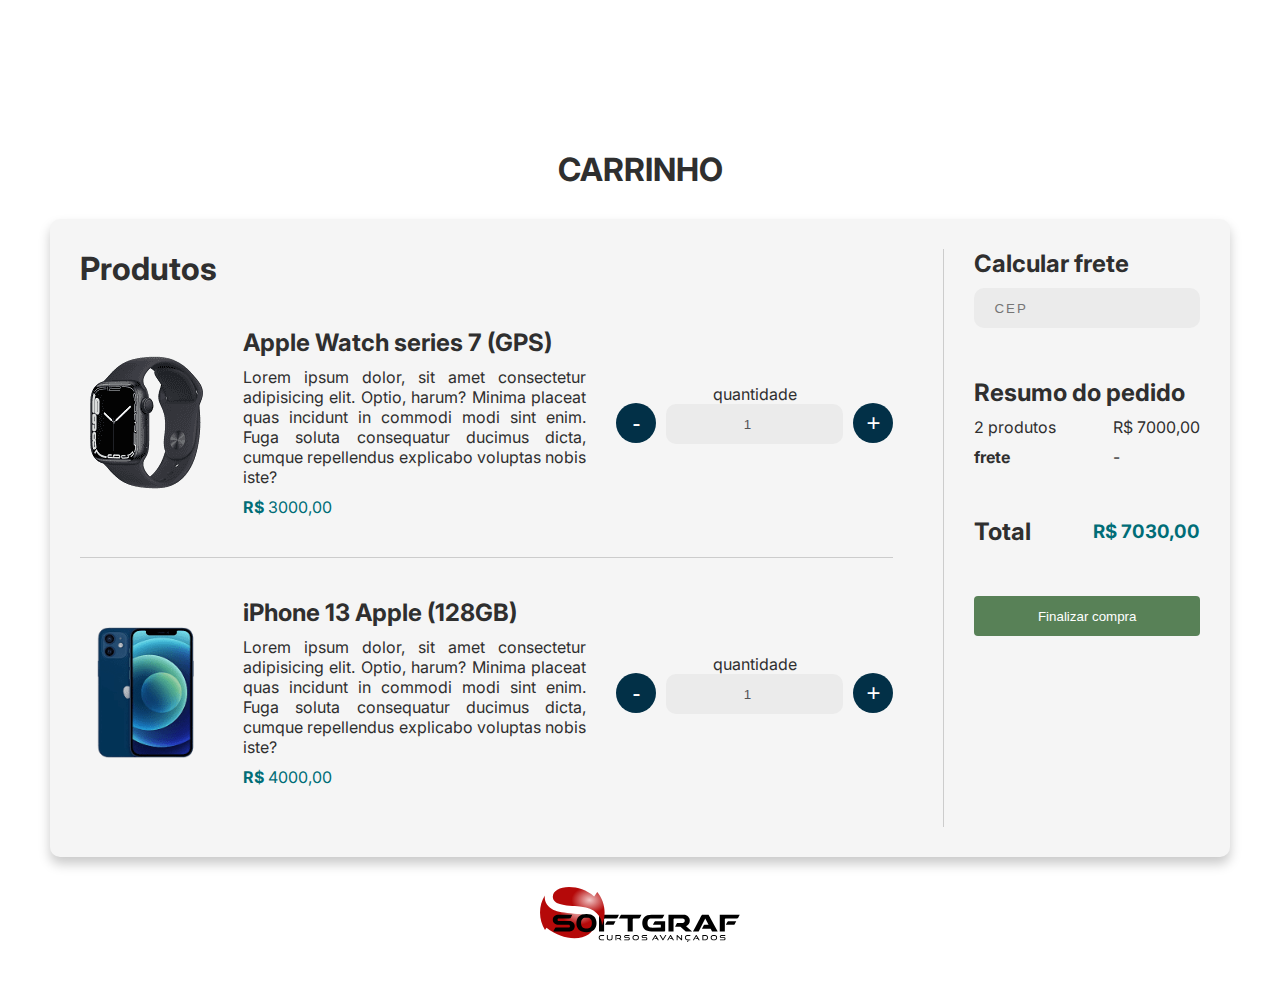
<file: index.html>
<html lang="pt-BR">

<head>
   <link rel="preconnect" href="https://fonts.googleapis.com">
   <link rel="preconnect" href="https://fonts.gstatic.com" crossorigin>

   <meta charset="UTF-8">
   <meta http-equiv="X-UA-Compatible" content="IE=edge">
   <meta name="viewport" content="width=device-width, initial-scale=1.0">
   <title>Carrinho | Softgraf</title>

   <link rel="stylesheet" href="styles.css">
   <link
      href="https://fonts.googleapis.com/css2?family=Inter:wght@400;700&family=Space+Mono:wght@400;700&family=Ubuntu+Condensed&display=swap"
      rel="stylesheet">

   <!-- <style>
        body {
            background: blue
        }
    </style> -->
</head>

<body>
   <h1 style="margin-bottom: 30px">CARRINHO</h1>
   <div class="container">
      <div class="products">
         <h1>Produtos</h1>
         <div class="product" id="main-product-1">
            <img width="133" src="./assets/apple-watch.png" alt="Relógio Apple Watch series 7 com GPS" />
            <div class="information">
               <h2 class="mb-10">Apple Watch series 7 (GPS)</h2>
               <p>Lorem ipsum dolor, sit amet consectetur adipisicing elit. Optio, harum? Minima placeat quas incidunt
                  in commodi modi sint enim. Fuga soluta consequatur ducimus dicta, cumque repellendus explicabo
                  voluptas nobis iste?</p>

               <p class="valor">
                  <span>R$</span> 3000,00
               </p>
            </div>

            <div class="actions">
               <button data-product="1" class="subtract">-</button>
               <div>
                  <label>quantidade</label>
                  <input id="product-1" type="number" value="1" disabled>
               </div>
               <button data-product="1" class="increase">+</button>
            </div>

         </div>

         <div class="product" id="main-product-2">
            <img width="133" src="./assets/iphone13.png" alt="iPhone 13" />
            <div class="information">
               <h2 class="mb-10">iPhone 13 Apple (128GB)</h2>
               <p>Lorem ipsum dolor, sit amet consectetur adipisicing elit. Optio, harum? Minima placeat quas incidunt
                  in commodi modi sint enim. Fuga soluta consequatur ducimus dicta, cumque repellendus explicabo
                  voluptas nobis iste?</p>

               <p class="valor">
                  <span>R$</span> 4000,00
               </p>
            </div>

            <div class="actions">
               <button data-product="2" class="subtract">-</button>
               <div>
                  <label>quantidade</label>
                  <input id="product-2" type="number" value="1" disabled>
               </div>
               <button data-product="2" class="increase">+</button>
            </div>

         </div>
      </div>

      <div class="order">
         <div class="search-frete">
            <h2 class="title">Calcular frete</h2>
            <input class="cep-input" maxlength="8" placeholder="CEP">
            <p class="address">empty</p>
         </div>

         <div class="information">
            <h2 class="title">Resumo do pedido</h2>
            <div class="row">
               <div class="left">
                  <p class="mb-10">2 produtos</p>
                  <b>frete</b>
               </div>
               <div class="right">
                  <p class="mb-10">R$ 7000,00</p>
                  <p class="value-frete">-</p>
               </div>
            </div>
         </div>

         <div class="total">
            <h2>Total</h2>
            <h3>R$ 7030,00</h3>
         </div>

         <button class="button" type="button">
            Finalizar compra
         </button>
      </div>
   </div>

   <img src="./assets/logo.svg" alt="Logo Softgraf" width="200" style="margin-top: 30px">

   <script src="./scripts.js"></script>

</body>

</html>
</file>
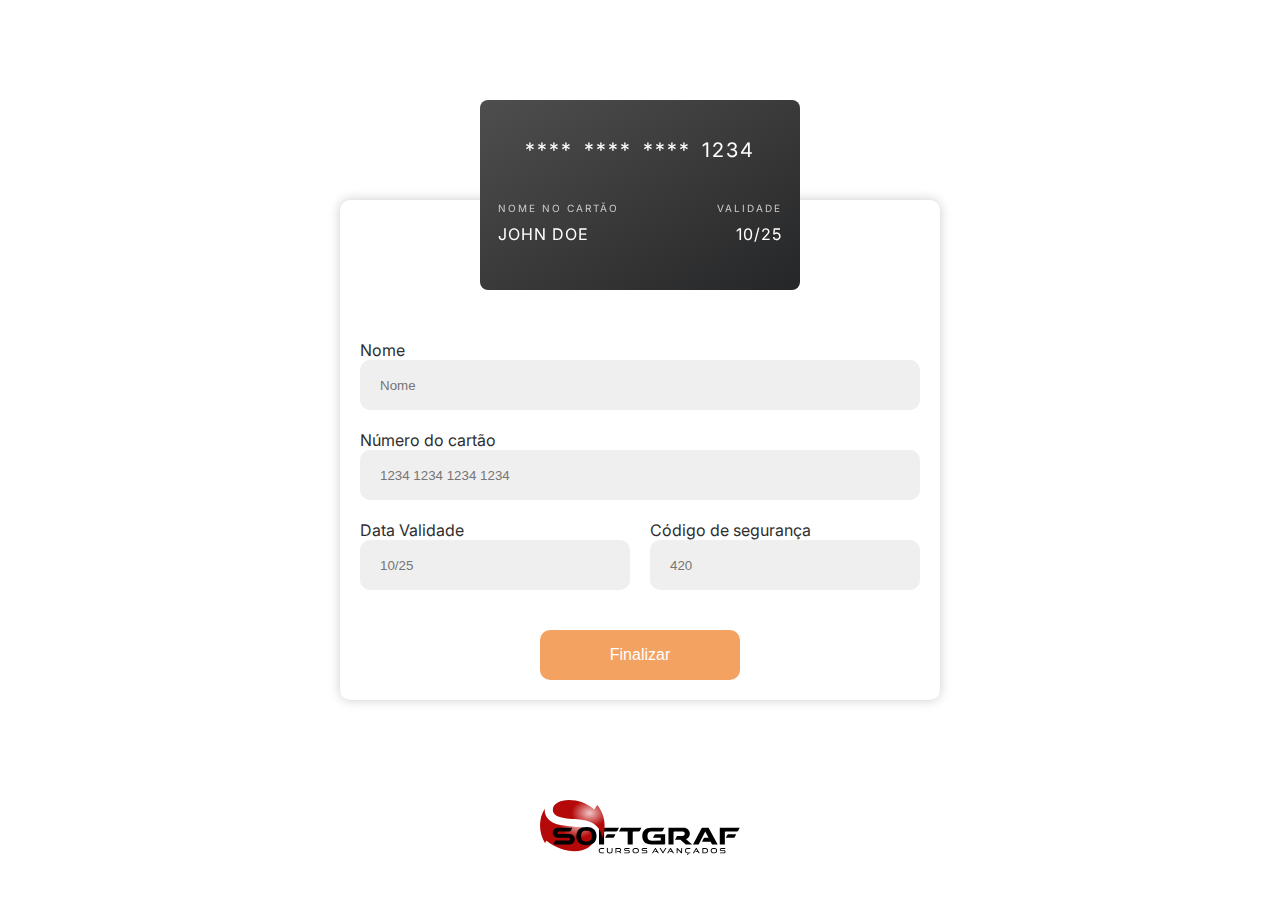
<file: credit-card/index.html>
<html lang="en">

<head>

    <link rel="preconnect" href="https://fonts.googleapis.com">
    <link rel="preconnect" href="https://fonts.gstatic.com" crossorigin>

    <meta charset="UTF-8">
    <meta http-equiv="X-UA-Compatible" content="IE=edge">
    <meta name="viewport" content="width=device-width, initial-scale=1.0">
    <title>Cartão de crédito</title>

    <link rel="stylesheet" href="styles.css">

    <link
        href="https://fonts.googleapis.com/css2?family=Inter:wght@400;700&family=Space+Mono:wght@400;700&family=Ubuntu+Condensed&display=swap"
        rel="stylesheet">
</head>

<body>
    <div class="card">
        <div class="card-front card-part">
            <p class="card-number">**** **** **** 1234</p>
            <div class="card-space-75">
                <span class="card-label">Nome no cartão</span>
                <p class="card-info name">John Doe</p>
            </div>
            <div class="card-space-25">
                <span class="card-label">Validade</span>
                <p class="card-info expire-date">10/25</p>
            </div>
        </div>

        <div class="card-back card-part">
            <div class="card-black-line"></div>
            <div class="card-back-content">
                <div class="card-secret">
                    <p class="card-secret-last security-number">420</p>
                </div>
                <p style="color: #fff; margin-top: 20px">Código de segurança</p>
            </div>
        </div>
    </div>

    <form class="form" autocomplete="off">
        <div class="form-group">
            <label>Nome</label>
            <input id="name" class="input" placeholder="Nome">
        </div>

        <div class="form-group">
            <label>Número do cartão</label>
            <input id="card_number" class="input" placeholder="1234 1234 1234 1234">
        </div>

        <div class="row">
            <div class="form-group mr-20">
                <label>Data Validade</label>
                <input id="expire_date" class="input" maxlength="5" placeholder="10/25">
            </div>

            <div class="form-group">
                <label>Código de segurança</label>
                <input id="security_number" class="input" maxlength="3" placeholder="420">
            </div>
        </div>

        <button class="button" type="button">Finalizar</button>
    </form>

    <img src="logo.svg" alt="Logo Softgraf" width="200">

    <script src="scripts.js"></script>

</body>

</html>
</file>
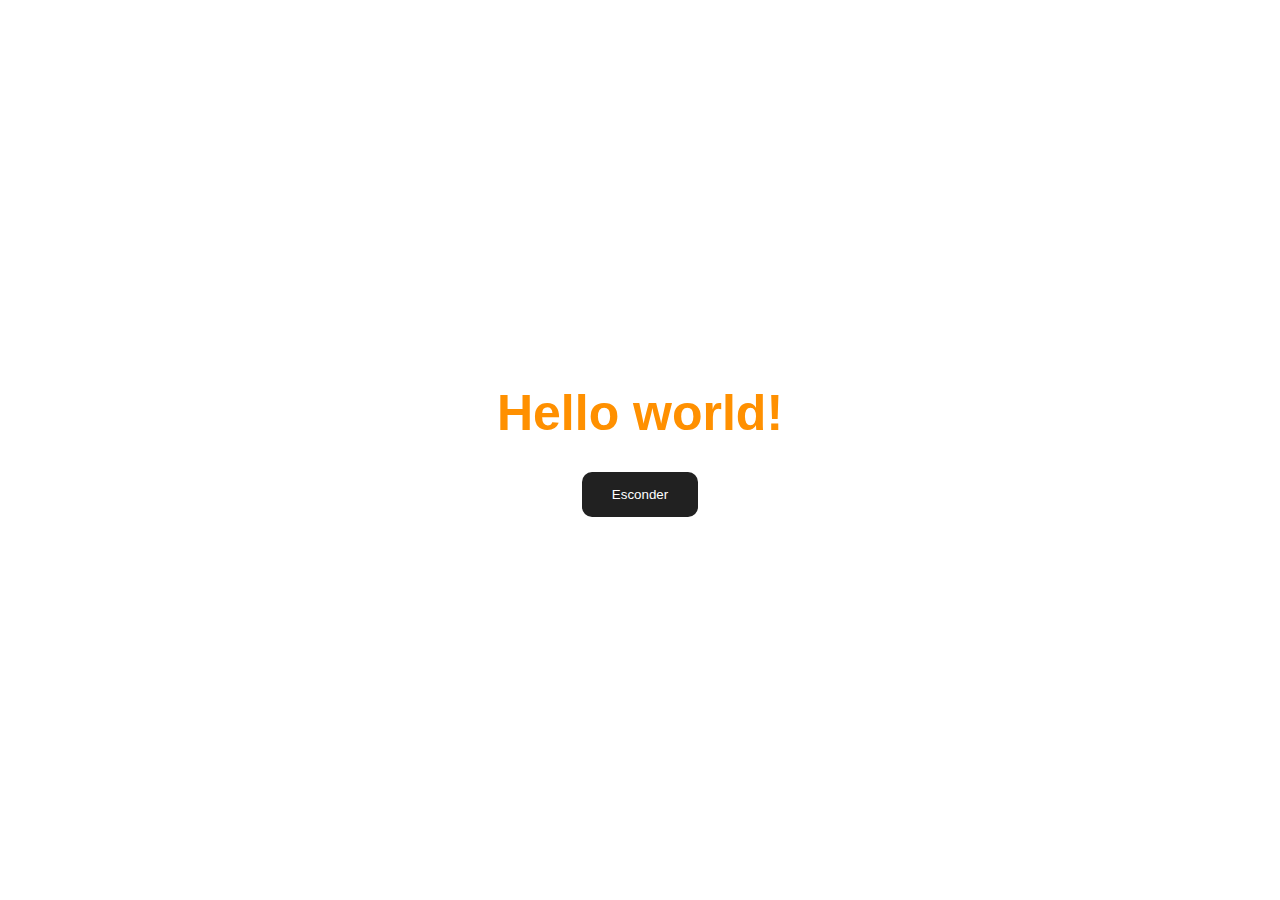
<file: desafio/index.html>
<html lang="en">

<head>
    <meta charset="UTF-8">
    <meta http-equiv="X-UA-Compatible" content="IE=edge">
    <meta name="viewport" content="width=device-width, initial-scale=1.0">
    <title>Desafio</title>

    <link rel="stylesheet" href="styles.css">
</head>

<body>
    <h1>Hello world!</h1>
    <button aria-selected="false">Esconder</button>

    <script src="scripts.js"></script>
</body>

</html>
</file>
<file: styles.css>
* {
   margin: 0;
   padding: 0;
   box-sizing: border-box;
}

body {
   font-family: "Inter";
   padding: 50px;
   margin-top: 100px;
   display: flex;
   /* alinha na horizontal */
   justify-content: center;
   /* alinha na vertical */
   align-items: center;
   /* inverte a ordem do alinhamento */
   flex-direction: column;
   color: #2f2f2f;
}

/* .box1 {
  height: 60px; /* altura
  width: 60px; /* largura
  background: red;
  margin: 20px 50px 100px 200px;
  top, right, bottom, left
  margin-left: 30px; 
}

.box2 {
  height: 60px;
  width: 60px;
  background: blue;
  padding: 10px;
} */

/*
class = .
id = #
*/
.container {
   box-shadow: 0 7px 12px #00000036;
   padding: 30px;
   border-radius: 10px;
   display: flex;
   background: #f5f5f5;
}

.product {
   display: flex;
   padding: 40px 0;
   align-items: center;
}

.product:not(:last-child) {
   border-bottom: 1px solid #ccc;
}

.product > .information {
   margin-left: 30px;
   max-width: 500px;
   text-align: justify;
}

.mb-10 {
   margin-bottom: 10px;
}

.valor {
   margin-top: 10px;
   color: #006d77;
}

.valor > span {
   font-weight: 700;
}

.actions {
   display: flex;
   margin-left: 30px;
   align-items: center;
}

.actions > button {
   height: 40px;
   width: 40px;
   border-radius: 20px;
   border: none;
   background: #023047;
   color: #fff;
   font-size: 1.5rem; /* acessibilidade */
   cursor: pointer;
}

.actions > div {
   display: flex;
   flex-direction: column;
   text-align: center;
   margin: 0 10px;
   margin-top: -17px;
}

.actions > div > input {
   height: 40px;
   border-radius: 10px;
   /* border: 1px solid orange; */
   border: none;
   background: #ebebeb;
   text-align: center;
}

.order {
   width: 300px;
   padding-left: 30px;
   border-left: 1px solid #ccc;
   margin-left: 50px;
}

.search-frete {
   margin-bottom: 50px;
}

.search-frete > .address {
   display: none;
   margin-top: 10px;
   font-size: 1rem;
   font-weight: 700;
   color: #588157;
}

.cep-input {
   height: 40px;
   border-radius: 10px;
   border: none;
   background: #ebebeb;
   padding: 0 20px;
   width: 100%;
   color: #525252;
   letter-spacing: 2px;
}

.cep-input:focus {
   outline: none;
   border: 1px solid #588157;
}

.order > .information {
   margin-bottom: 50px;
}

.title {
   margin-bottom: 10px;
}

.row {
   display: flex;
}

.left {
   flex: 1;
}

.total {
   display: flex;
   align-items: center;
   justify-content: space-between;
}

.total > h3 {
   color: #006d77;
}

.button {
   margin-top: 50px;
   border-radius: 4px;
   width: 100%;
   background: #588157;
   height: 40px;
   border: none;
   cursor: pointer;
   color: #fff;
}
/* media query css */
/* Bootstrap - Biblioteca CSS */
/* Font Awesome - Biblioteca CSS que adiciona icones */
</file>
<file: credit-card/styles.css>
* {
   margin: 0;
   padding: 0;
   box-sizing: border-box;
}

body {
   display: flex;
   flex-direction: column;
   /* vertical (default - row) x horizontal (column) */
   align-items: center;
   /* horizontal (default - row) x vertical (column) */
   justify-content: center;
   margin-top: 100px;
   color: #2f2f2f;
   font-family: "Inter", monospace, Arial;
}

.card {
   width: 320px;
   height: 190px;
   perspective: 700px;
   color: #fff;
}

.card-part {
   position: absolute;
   top: 0;
   z-index: 1000;
   left: 0;
   display: inline-block;
   width: 320px;
   height: 190px;
   background-image: linear-gradient(to right bottom, #4f4e4f, #252627);

   border-radius: 8px;

   /* Auxiliar na animação do cartão */
   transition: all 0.5s;
   transform-style: preserve-3d;
   backface-visibility: hidden;
}

.card-front {
   padding: 18px;
   transform: rotateY(0);
}

.card-back {
   padding: 18px 0;
   transform: rotateY(-180deg);
}

.card-black-line {
   margin-top: 5px;
   height: 38px;
   background: #303030;
}

.card-number {
   display: block;
   width: 100%;
   word-spacing: 4px;
   font-size: 20px;
   letter-spacing: 2px;
   text-align: center;
   margin-bottom: 40px;
   margin-top: 20px;
}

.card-space-75 {
   width: 75%;
   float: left;
}

.card-space-25 {
   width: 25%;
   float: left;
   text-align: right;
}

.card-label {
   font-size: 10px;
   text-transform: uppercase;
   color: #ccc !important;
   letter-spacing: 2px;
}

.card-info {
   margin-top: 10px;
   font-size: 16px;
   letter-spacing: 1px;
   text-transform: uppercase;
}

.card-back-content {
   padding: 15px 15px 0;
}

.card-secret-last {
   color: #303030;
   text-align: right;
   font-size: 14px;
}

.card-secret {
   padding: 5px 12px;
   background: #fff;
   position: relative;
}

.card-secret:before {
   content: "";
   position: absolute;
   top: -1px;
   left: -3px;
   height: calc(100% + 2px);
   width: calc(100% - 50px);
   border-top-left-radius: 4px;
   border-bottom-left-radius: 4px;
   background: repeating-linear-gradient(
      45deg,
      #ededed,
      #ededed 5px,
      #f9f9f9 5px,
      #f9f9f9 10px
   );
}

.form {
   min-width: 600px;
   margin-top: -90px;
   box-shadow: 0 0 12px #ccc;
   margin-bottom: 100px;
   padding: 140px 20px 20px;
   border-radius: 10px;
   display: flex;
   flex-direction: column;
   align-items: center;
}

.row {
   display: flex;
   justify-content: space-between;
   width: 100%;
}

.form-group {
   width: 100%;
   display: flex;
   flex-direction: column;
   margin-bottom: 20px;
}

/* class="form-group input" */
.form-group .input {
   height: 50px;
   padding: 10px 20px;
   border-radius: 10px;
   border: none;
   background: #efefef;
}

.form-group .input:focus {
   outline: none;
   border: 2px solid #f4a261;
}

.mr-20 {
   margin-right: 20px;
}

.button {
   height: 50px;
   width: 200px;
   border: none;
   border-radius: 10px;
   cursor: pointer;
   background: #f4a261;
   font-size: 1rem;
   color: #fff;
   margin-top: 20px;
}
</file>
<file: desafio/styles.css>
* {
  padding: 0;
  margin: 0;
  box-sizing: border-box;
}

body {
  font-family: Arial, Helvetica, sans-serif;
  height: 100vh;
  width: 100%;
  display: flex;
  align-items: center;
  justify-content: center;
  flex-direction: column;
}

h1 {
  font-size: 50px;
  color: #ff9000;
  visibility: visible;
  opacity: 1;
  transition: visibility 0.2s, opacity 0.2s linear;
}

button {
  margin-top: 30px;
  background-color: #212121;
  padding: 15px 30px;
  color: #fff;
  border-radius: 10px;
  border: none;
  cursor: pointer;
}
</file>
